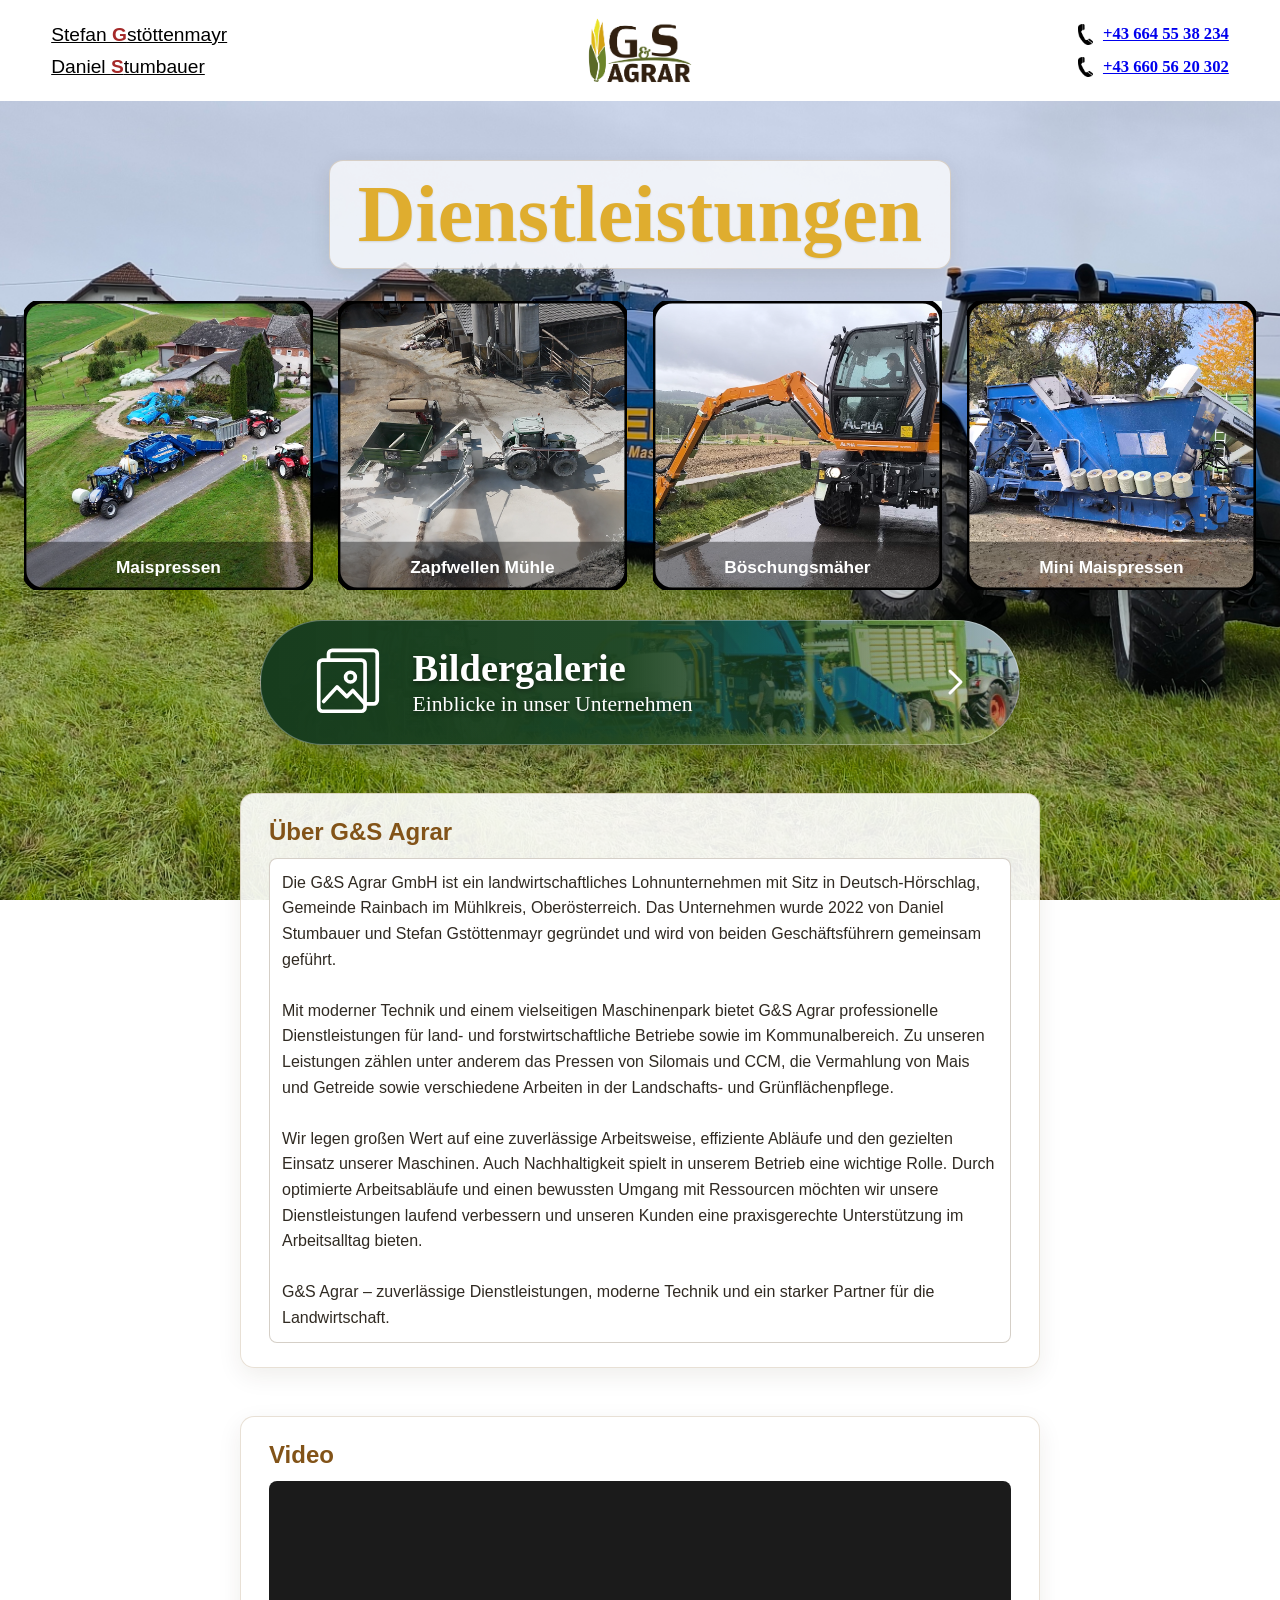
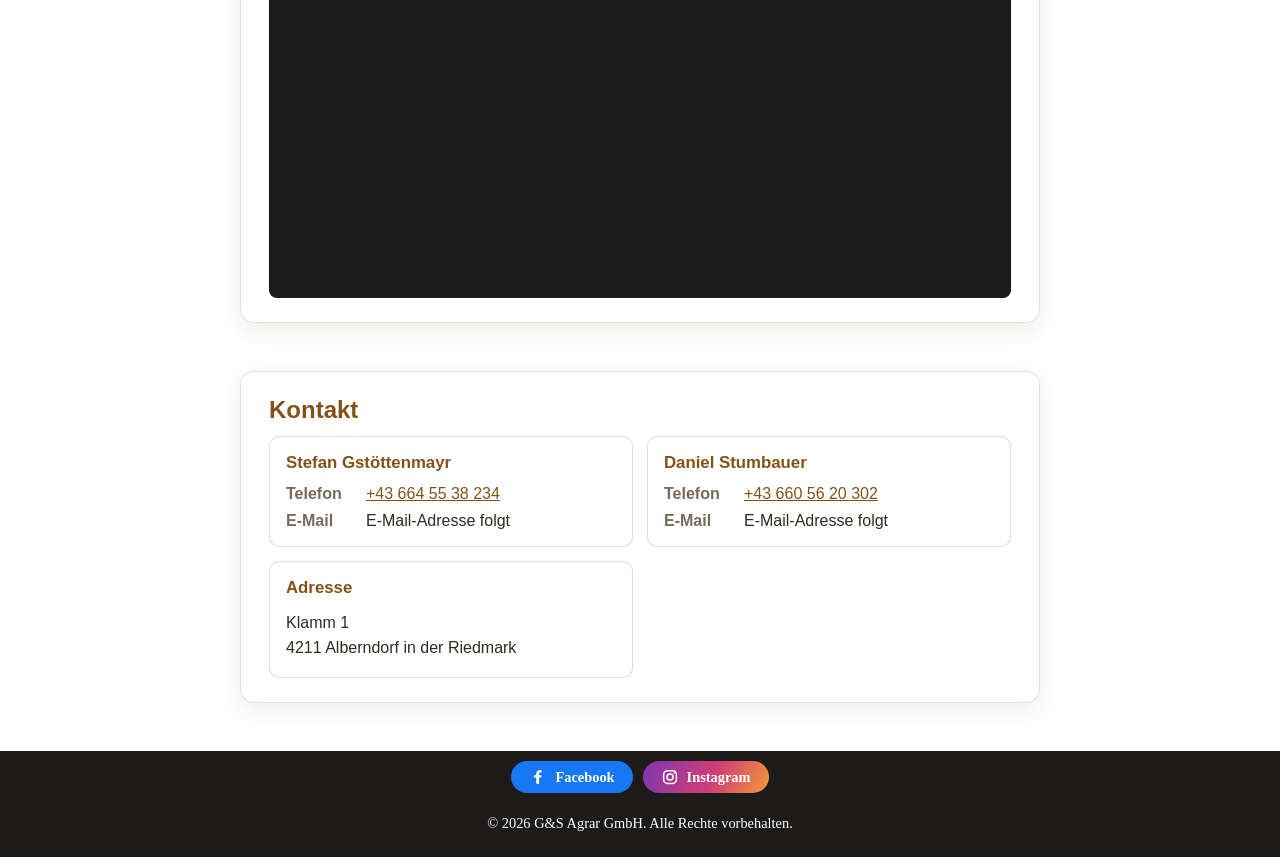
<file: index.html>
<!doctype html>
<html lang="de">
  <head>
    <meta charset="UTF-8" />
    <meta name="viewport" content="width=device-width, initial-scale=1.0" />
    <title>G&S Agrar</title>
    <link rel="stylesheet" href="stylesheet/style.css" />
  </head>
  <body>
    <header class="site-header">
      <div class="header-contacts">
        <span class="contact-name"
          >Stefan <span class="contact-initial">G</span>stöttenmayr</span
        >
        <span class="contact-name"
          >Daniel <span class="contact-initial">S</span>tumbauer</span
        >
      </div>
      <img src="img/IMG_4896 (1).JPG" alt="Logo" class="logo" />
      <div class="header-phones">
        <div class="phone-entry">
          <img
            src="img/openclipart-vectors-icon-157358_1920.png"
            alt=""
            class="phone-icon"
          />
          <a class="phone-number" href="tel:+43664553a234">+43 664 55 38 234</a>
        </div>
        <div class="phone-entry">
          <img
            src="img/openclipart-vectors-icon-157358_1920.png"
            alt=""
            class="phone-icon"
          />
          <a class="phone-number" href="tel:+436605620302">+43 660 56 20 302</a>
        </div>
      </div>
    </header>
    <h1 class="offers-heading">Dienstleistungen</h1>

    <section class="product-grid" aria-label="Unsere Dienstleistungen">
      <div class="product-visual product-visual--first">
        <a
          class="product-button"
          href="masipressen.html"
          aria-label="Maispressen ansehen"
        >
          <svg class="product-svg product-svg--other" viewBox="50 20 300 300">
            <defs>
              <clipPath id="bildForm-2">
                <rect x="50" y="20" width="300" height="300" rx="20" ry="20" />
              </clipPath>
            </defs>

            <image
              href="img/Screenshot 2026-09-12 125158.png"
              x="50"
              y="20"
              width="400"
              height="350"
              preserveAspectRatio="xMidYMid slice"
              class="product-image product-image--second"
            />

            <path
              d="M50 270 H350 V300 Q350 320 330 320 H70 Q50 320 50 300 Z"
              class="product-label-background"
            />
            <rect
              x="50"
              y="20"
              width="300"
              height="300"
              rx="20"
              ry="20"
              class="product-frame"
            />
            <text x="200" y="303" class="product-label">Maispressen</text>
          </svg>
        </a>
      </div>
      <div class="product-visual product-visual--second">
        <a
          class="product-button"
          href="zapfwellenmühle.html"
          aria-label="Zapfwellen Mühle ansehen"
        >
          <svg class="product-svg product-svg--first" viewBox="50 20 300 300">
            <defs>
              <clipPath id="bildForm-1">
                <rect x="50" y="20" width="300" height="300" rx="20" ry="20" />
              </clipPath>
            </defs>

            <image
              href="img/Screenshot%202026-09-12%20190402.png"
              x="50"
              y="20"
              width="400"
              height="300"
              preserveAspectRatio="xMidYMid slice"
              class="product-image product-image--first"
            />

            <path
              d="M50 270 H350 V300 Q350 320 330 320 H70 Q50 320 50 300 Z"
              class="product-label-background"
            />
            <rect
              x="50"
              y="20"
              width="300"
              height="300"
              rx="20"
              ry="20"
              class="product-frame"
            />
            <text x="200" y="303" class="product-label">Zapfwellen Mühle</text>
          </svg>
        </a>
      </div>
      <div class="product-visual product-visual--third">
        <a
          class="product-button"
          href="böschungsmäher.html"
          aria-label="Böschungsmäher ansehen"
        >
          <svg class="product-svg product-svg--other" viewBox="50 20 300 300">
            <defs>
              <clipPath id="bildForm-3">
                <rect x="50" y="20" width="400" height="300" rx="20" ry="20" />
              </clipPath>
            </defs>

            <image
              href="img/Screenshot 2026-09-12 195838.png"
              x="50"
              y="20"
              width="300"
              height="298"
              preserveAspectRatio="xMidYMid slice"
              class="product-image product-image--third"
            />

            <path
              d="M50 270 H350 V300 Q350 320 330 320 H70 Q50 320 50 300 Z"
              class="product-label-background"
            />
            <rect
              x="50"
              y="20"
              width="300"
              height="300"
              rx="20"
              ry="20"
              class="product-frame"
            />
            <text x="200" y="303" class="product-label">Böschungsmäher</text>
          </svg>
        </a>
      </div>
      <div class="product-visual product-visual--fourth">
        <a
          class="product-button"
          href="minimaispresse.html"
          aria-label="Mini Maispressen ansehen"
        >
          <svg class="product-svg product-svg--other" viewBox="50 20 300 300">
            <defs>
              <clipPath id="bildForm-4">
                <rect x="50" y="20" width="300" height="300" rx="20" ry="20" />
              </clipPath>
            </defs>

            <image
              href="img/Screenshot 2025-10-31 162219.png"
              x="50"
              y="20"
              width="298"
              height="298"
              preserveAspectRatio="xMidYMid slice"
              class="product-image product-image--fourth"
            />

            <path
              d="M50 270 H350 V300 Q350 320 330 320 H70 Q50 320 50 300 Z"
              class="product-label-background"
            />
            <rect
              x="50"
              y="20"
              width="300"
              height="300"
              rx="20"
              ry="20"
              class="product-frame"
            />
            <text x="200" y="303" class="product-label">Mini Maispressen</text>
          </svg>
        </a>
      </div>
    </section>
    <p class="library-link">
      <a class="library-cta" href="library.html">
        <svg class="library-cta__icon" viewBox="0 0 64 64" aria-hidden="true">
          <rect x="8" y="14" width="38" height="42" rx="3" />
          <path d="M16 14V9a3 3 0 0 1 3-3h34a3 3 0 0 1 3 3v38a3 3 0 0 1-3 3h-7" />
          <circle cx="34" cy="28" r="4" />
          <path d="m12 48 11-12 8 8 5-5 10 11" />
        </svg>
        <span class="library-cta__text">
          <strong>Bildergalerie</strong>
          <span>Einblicke in unser Unternehmen</span>
        </span>
        <svg class="library-cta__arrow" viewBox="0 0 32 32" aria-hidden="true">
          <path d="m11 5 11 11-11 11" />
        </svg>
      </a>
    </p>
    <section class="about-company" aria-labelledby="about-company-title">
      <h2 id="about-company-title">Über G&S Agrar</h2>
      <p class="about-company__text">
        Die G&S Agrar GmbH ist ein landwirtschaftliches Lohnunternehmen mit Sitz
        in Deutsch-Hörschlag, Gemeinde Rainbach im Mühlkreis, Oberösterreich.
        Das Unternehmen wurde 2022 von Daniel Stumbauer und Stefan Gstöttenmayr
        gegründet und wird von beiden Geschäftsführern gemeinsam geführt. <br />
        <br />
        Mit moderner Technik und einem vielseitigen Maschinenpark bietet G&S
        Agrar professionelle Dienstleistungen für land- und forstwirtschaftliche
        Betriebe sowie im Kommunalbereich. Zu unseren Leistungen zählen unter
        anderem das Pressen von Silomais und CCM, die Vermahlung von Mais und
        Getreide sowie verschiedene Arbeiten in der Landschafts- und
        Grünflächenpflege. <br />
        <br />
        Wir legen großen Wert auf eine zuverlässige Arbeitsweise, effiziente
        Abläufe und den gezielten Einsatz unserer Maschinen. Auch Nachhaltigkeit
        spielt in unserem Betrieb eine wichtige Rolle. Durch optimierte
        Arbeitsabläufe und einen bewussten Umgang mit Ressourcen möchten wir
        unsere Dienstleistungen laufend verbessern und unseren Kunden eine
        praxisgerechte Unterstützung im Arbeitsalltag bieten. <br />
        <br />
        G&S Agrar – zuverlässige Dienstleistungen, moderne Technik und ein
        starker Partner für die Landwirtschaft.
      </p>
    </section>
    <section class="video-section" aria-labelledby="video-section-title">
      <h2 id="video-section-title">Video</h2>
      <div class="video-section__embed">
        <iframe
          src="https://www.youtube-nocookie.com/embed/HBNAA3SHYgQ"
          title="YouTube-Video von G&S Agrar"
          loading="lazy"
          allow="accelerometer; autoplay; clipboard-write; encrypted-media; gyroscope; picture-in-picture; web-share"
          referrerpolicy="strict-origin-when-cross-origin"
          allowfullscreen
        ></iframe>
      </div>
    </section>
    <section class="contact-company" aria-labelledby="contact-company-title">
      <h2 id="contact-company-title">Kontakt</h2>
      <div class="contact-company__grid">
        <article class="contact-card">
          <h3>Stefan Gstöttenmayr</h3>
          <p>
            <span>Telefon</span>
            <a href="tel:+436645538234">+43 664 55 38 234</a>
          </p>
          <p><span>E-Mail</span><span>E-Mail-Adresse folgt</span></p>
        </article>
        <article class="contact-card">
          <h3>Daniel Stumbauer</h3>
          <p>
            <span>Telefon</span>
            <a href="tel:+436605620302">+43 660 56 20 302</a>
          </p>
          <p><span>E-Mail</span><span>E-Mail-Adresse folgt</span></p>
        </article>
        <article class="contact-card contact-card--address">
          <h3>Adresse</h3>
          <address>Klamm 1<br />4211 Alberndorf in der Riedmark</address>
        </article>
      </div>
    </section>

    <footer class="site-footer">
      <nav class="site-nav" aria-label="Social Media">
        <a
          class="site-nav__link site-nav__link--facebook"
          href="https://www.facebook.com/profile.php?id=100057643321398"
          target="_blank"
          rel="noopener noreferrer"
          aria-label="G&S Agrar auf Facebook öffnen"
        >
          <svg class="site-nav__icon" viewBox="0 0 24 24" aria-hidden="true">
            <path
              d="M13.5 21v-8.2h2.8l.4-3.2h-3.2V7.5c0-.9.3-1.6 1.6-1.6h1.7V3.1c-.3 0-1.4-.1-2.7-.1-2.7 0-4.5 1.6-4.5 4.7v1.9h-3v3.2h3V21h3.9Z"
              fill="currentColor"
            />
          </svg>
          <span>Facebook</span>
        </a>
        <a
          class="site-nav__link site-nav__link--instagram"
          href="https://www.instagram.com/gunds.agrargmbh/"
          target="_blank"
          rel="noopener noreferrer"
          aria-label="G&S Agrar auf Instagram öffnen"
        >
          <svg class="site-nav__icon" viewBox="0 0 24 24" aria-hidden="true">
            <rect
              x="3.5"
              y="3.5"
              width="17"
              height="17"
              rx="5"
              fill="none"
              stroke="currentColor"
              stroke-width="2"
            />
            <circle
              cx="12"
              cy="12"
              r="4"
              fill="none"
              stroke="currentColor"
              stroke-width="2"
            />
            <circle cx="17.7" cy="6.6" r="1.1" fill="currentColor" />
          </svg>
          <span>Instagram</span>
        </a>
      </nav>
      <p class="footer-text">
        &copy; <span id="current-year"></span> G&S Agrar GmbH. Alle Rechte vorbehalten.
      </p>
    </footer>
    <script src="scripts/year.js"></script>
  </body>
</html>
</file>
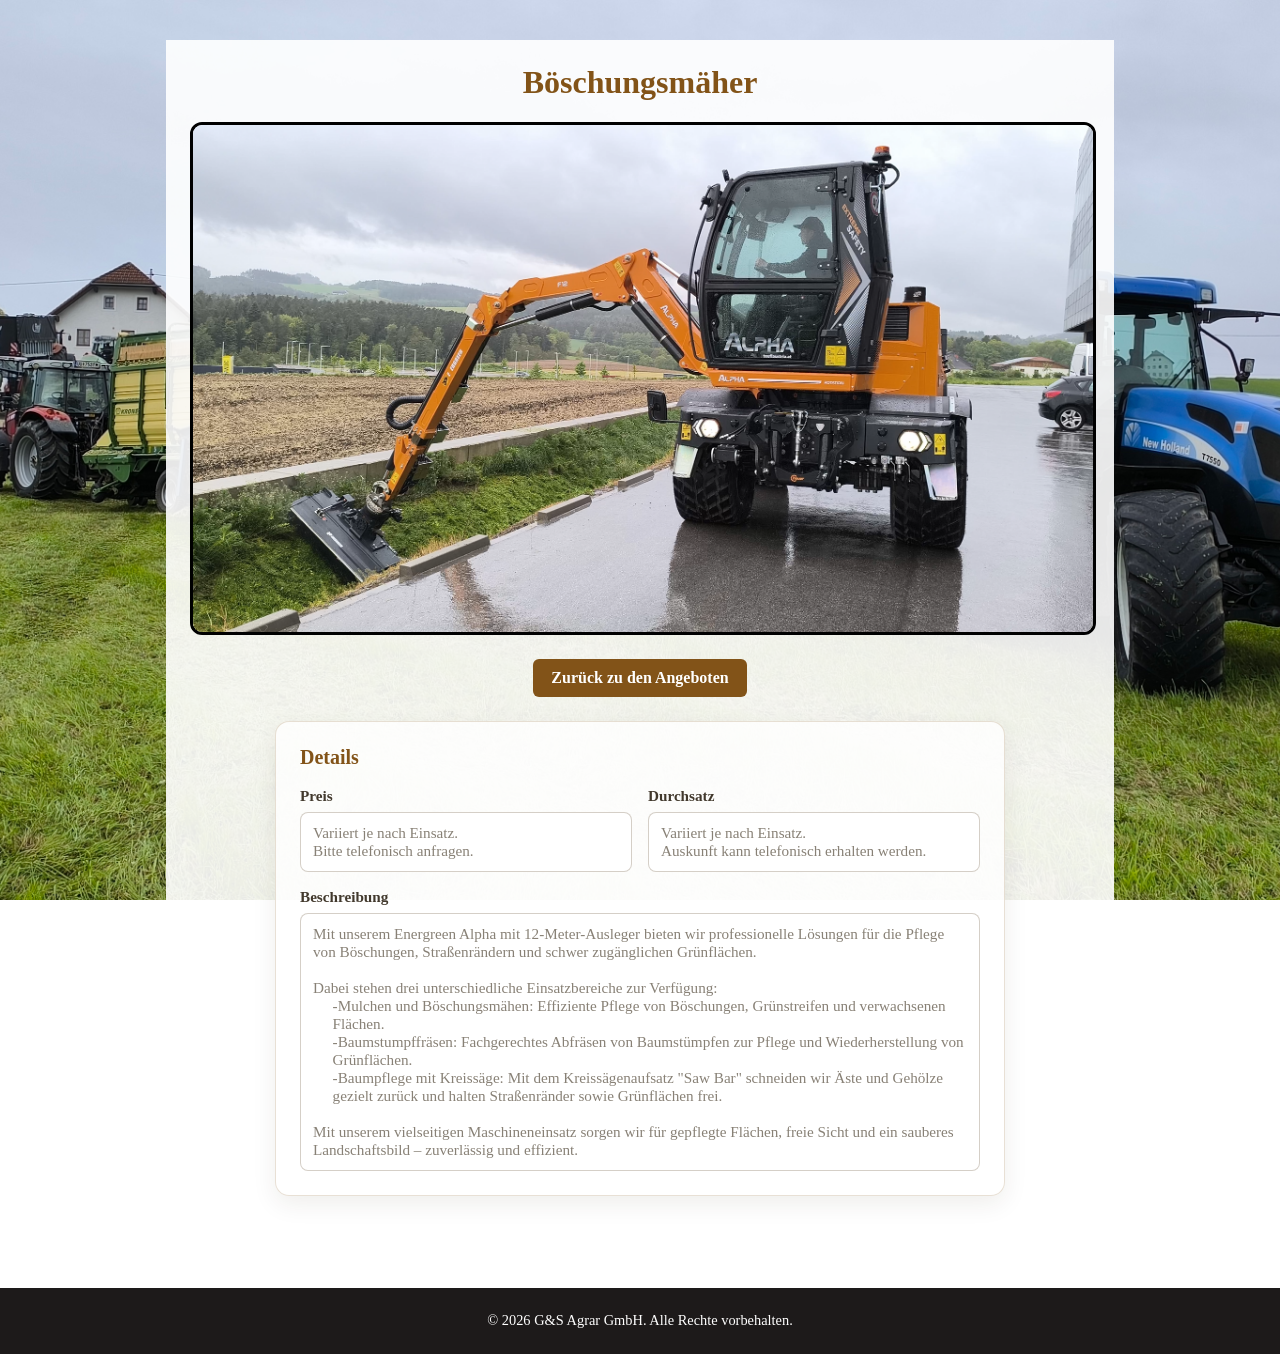
<file: böschungsmäher.html>
<!doctype html>
<html lang="de">
  <head>
    <meta charset="UTF-8" />
    <meta name="viewport" content="width=device-width, initial-scale=1.0" />
    <title>Böschungsmäher | G&amp;S Agrar</title>
    <link rel="stylesheet" href="stylesheet/style.css" />
  </head>
  <body>
    <main class="product-detail">
      <h1 class="product-detail__title">Böschungsmäher</h1>
      <img
        class="product-detail__image"
        src="img/Screenshot 2026-09-12 195838.png"
        alt="Böschungsmäher"
      />
      <a class="back-link" href="index.html">Zurück zu den Angeboten</a>
      <section
        class="product-detail__info"
        aria-labelledby="product-info-title"
      >
        <h2 class="product-detail__info-title" id="product-info-title">
          Details
        </h2>
        <div class="product-detail__fields">
          <div class="product-detail__field">
            <span>Preis</span>
            <div class="product-detail__value">
              Variiert je nach Einsatz. <br />
              Bitte telefonisch anfragen.
            </div>
          </div>
          <div class="product-detail__field">
            <span>Durchsatz</span>
            <div class="product-detail__value">
              Variiert je nach Einsatz. <br />Auskunft kann telefonisch erhalten
              werden.
            </div>
          </div>
          <div class="product-detail__field product-detail__field--description">
            <span>Beschreibung</span>
            <div
              class="product-detail__value product-detail__value--description"
            >
              Mit unserem Energreen Alpha mit 12-Meter-Ausleger bieten wir
              professionelle Lösungen für die Pflege von Böschungen,
              Straßenrändern und schwer zugänglichen Grünflächen. <br />
              <br />
              Dabei stehen drei unterschiedliche Einsatzbereiche zur Verfügung:
              <br />
              <div class="aufzählung">
                -Mulchen und Böschungsmähen: Effiziente Pflege von Böschungen,
                Grünstreifen und verwachsenen Flächen.
              </div>
              <div class="aufzählung">
                -Baumstumpffräsen: Fachgerechtes Abfräsen von Baumstümpfen zur
                Pflege und Wiederherstellung von Grünflächen.
              </div>
              <div class="aufzählung">
                -Baumpflege mit Kreissäge: Mit dem Kreissägenaufsatz "Saw Bar"
                schneiden wir Äste und Gehölze gezielt zurück und halten
                Straßenränder sowie Grünflächen frei.
              </div>
              <br />
              Mit unserem vielseitigen Maschineneinsatz sorgen wir für gepflegte
              Flächen, freie Sicht und ein sauberes Landschaftsbild –
              zuverlässig und effizient.
            </div>
          </div>
        </div>
      </section>
    </main>
    <footer class="site-footer">
      <p class="footer-text">
        &copy; 2026 G&S Agrar GmbH. Alle Rechte vorbehalten.
      </p>
  </body>
</html>
</file>
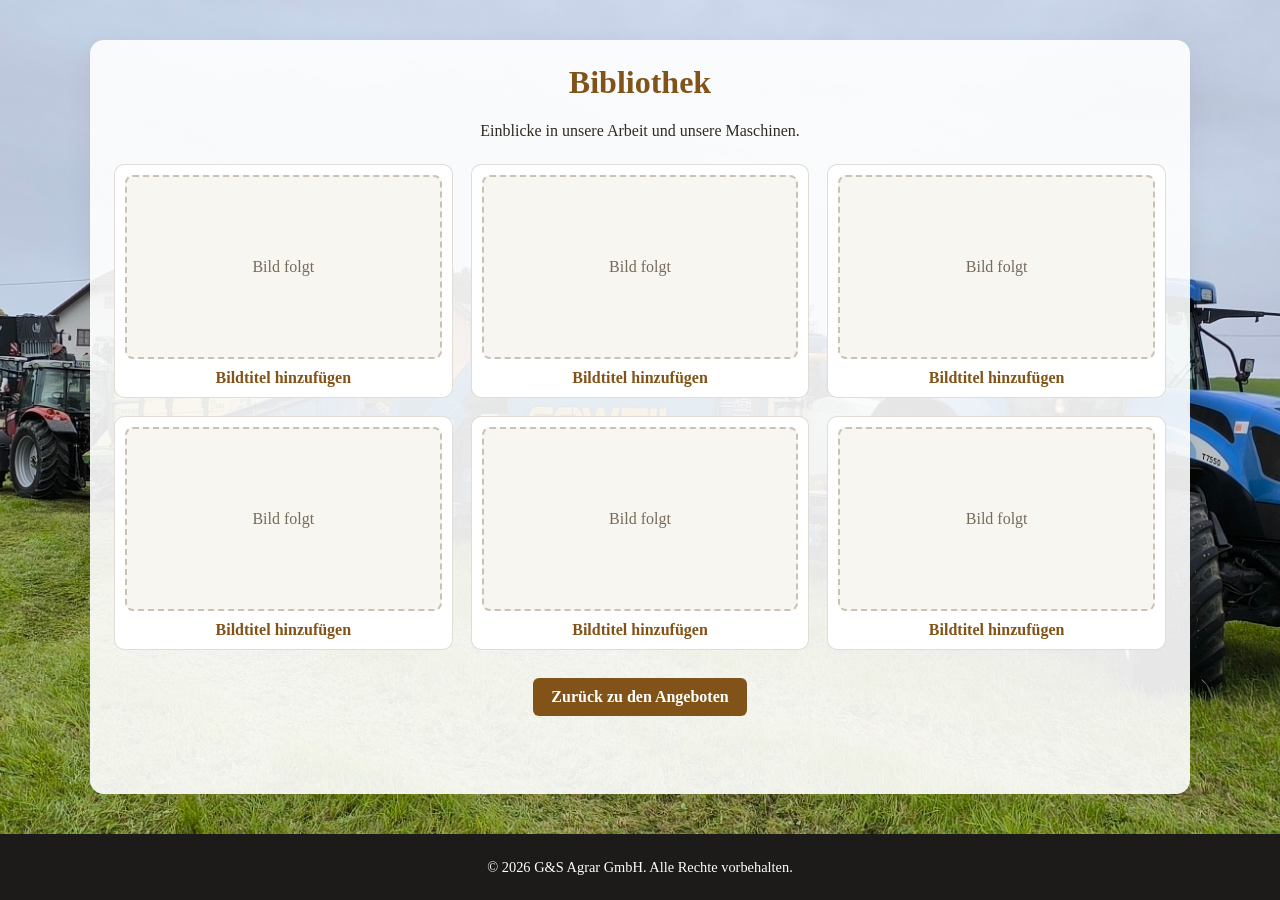
<file: library.html>
<!doctype html>
<html lang="de">
  <head>
    <meta charset="UTF-8" />
    <meta name="viewport" content="width=device-width, initial-scale=1.0" />
    <title>Bibliothek | G&amp;S Agrar</title>
    <link rel="stylesheet" href="stylesheet/style.css" />
  </head>
  <body class="library-body">
    <main class="library-page">
      <h1 class="product-detail__title">Bibliothek</h1>
      <p class="library-intro">
        Einblicke in unsere Arbeit und unsere Maschinen.
      </p>
      <section class="library-gallery" aria-label="Bildergalerie">
        <figure class="library-card">
          <div class="library-image-placeholder" role="img" aria-label="Bildplatzhalter 1">
            Bild folgt
          </div>
          <figcaption>Bildtitel hinzufügen</figcaption>
        </figure>
        <figure class="library-card">
          <div class="library-image-placeholder" role="img" aria-label="Bildplatzhalter 2">
            Bild folgt
          </div>
          <figcaption>Bildtitel hinzufügen</figcaption>
        </figure>
        <figure class="library-card">
          <div class="library-image-placeholder" role="img" aria-label="Bildplatzhalter 3">
            Bild folgt
          </div>
          <figcaption>Bildtitel hinzufügen</figcaption>
        </figure>
        <figure class="library-card">
          <div class="library-image-placeholder" role="img" aria-label="Bildplatzhalter 4">
            Bild folgt
          </div>
          <figcaption>Bildtitel hinzufügen</figcaption>
        </figure>
        <figure class="library-card">
          <div class="library-image-placeholder" role="img" aria-label="Bildplatzhalter 5">
            Bild folgt
          </div>
          <figcaption>Bildtitel hinzufügen</figcaption>
        </figure>
        <figure class="library-card">
          <div class="library-image-placeholder" role="img" aria-label="Bildplatzhalter 6">
            Bild folgt
          </div>
          <figcaption>Bildtitel hinzufügen</figcaption>
        </figure>
      </section>
      <a class="back-link" href="index.html">Zurück zu den Angeboten</a>
    </main>
    <footer class="site-footer">
      <p class="footer-text">
        &copy; 2026 G&amp;S Agrar GmbH. Alle Rechte vorbehalten.
      </p>
    </footer>
  </body>
</html>
</file>
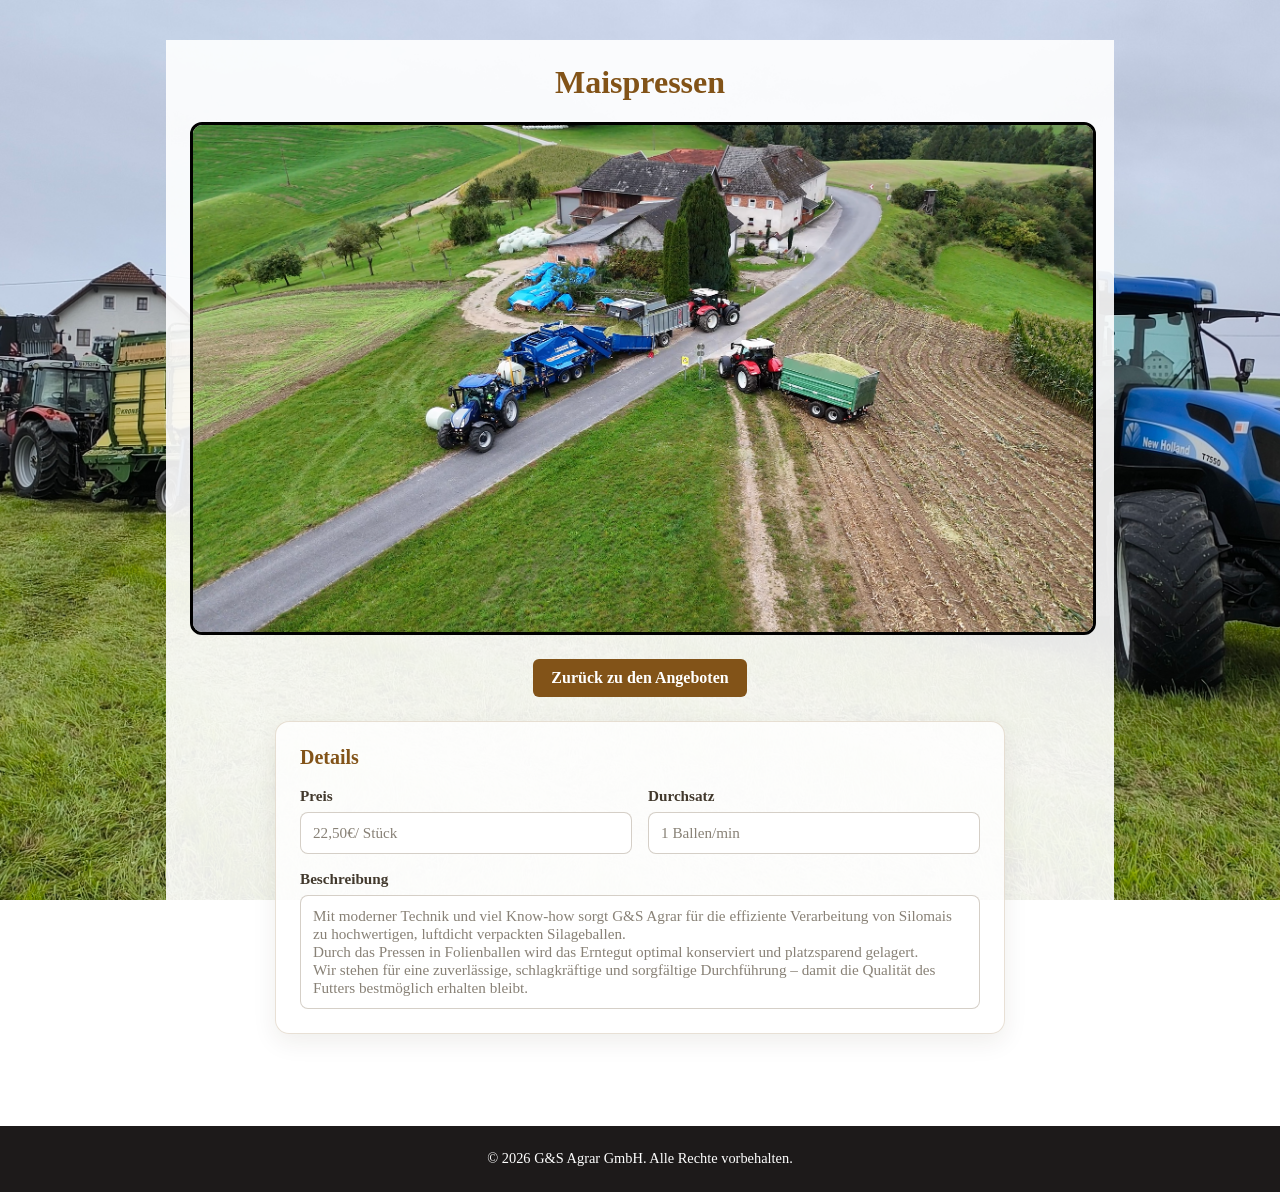
<file: masipressen.html>
<!doctype html>
<html lang="de">
  <head>
    <meta charset="UTF-8" />
    <meta name="viewport" content="width=device-width, initial-scale=1.0" />
    <title>Maispressen | G&amp;S Agrar</title>
    <link rel="stylesheet" href="stylesheet/style.css" />
  </head>
  <body>
    <main class="product-detail">
      <h1 class="product-detail__title">Maispressen</h1>
      <img
        class="product-detail__image"
        src="img/Screenshot 2026-09-12 125158.png"
        alt="Maispressen"
      />
      <a class="back-link" href="index.html">Zurück zu den Angeboten</a>
      <section
        class="product-detail__info"
        aria-labelledby="product-info-title"
      >
        <h2 class="product-detail__info-title" id="product-info-title">
          Details
        </h2>
        <div class="product-detail__fields">
          <div class="product-detail__field">
            <span>Preis</span>
            <div class="product-detail__value">22,50€/ Stück</div>
          </div>
          <div class="product-detail__field">
            <span>Durchsatz</span>
            <div class="product-detail__value">1 Ballen/min</div>
          </div>
          <div class="product-detail__field product-detail__field--description">
            <span>Beschreibung</span>
            <div
              class="product-detail__value product-detail__value--description"
            >
              Mit moderner Technik und viel Know-how sorgt G&S Agrar für die
              effiziente Verarbeitung von Silomais zu hochwertigen, luftdicht
              verpackten Silageballen. <br />
              Durch das Pressen in Folienballen wird das Erntegut optimal
              konserviert und platzsparend gelagert. <br />
              Wir stehen für eine zuverlässige, schlagkräftige und sorgfältige
              Durchführung – damit die Qualität des Futters bestmöglich erhalten
              bleibt.
            </div>
          </div>
        </div>
      </section>
    </main>
    <footer class="site-footer">
      <p class="footer-text">
        &copy; 2026 G&S Agrar GmbH. Alle Rechte vorbehalten.
      </p>
  </body>
</html>
</file>
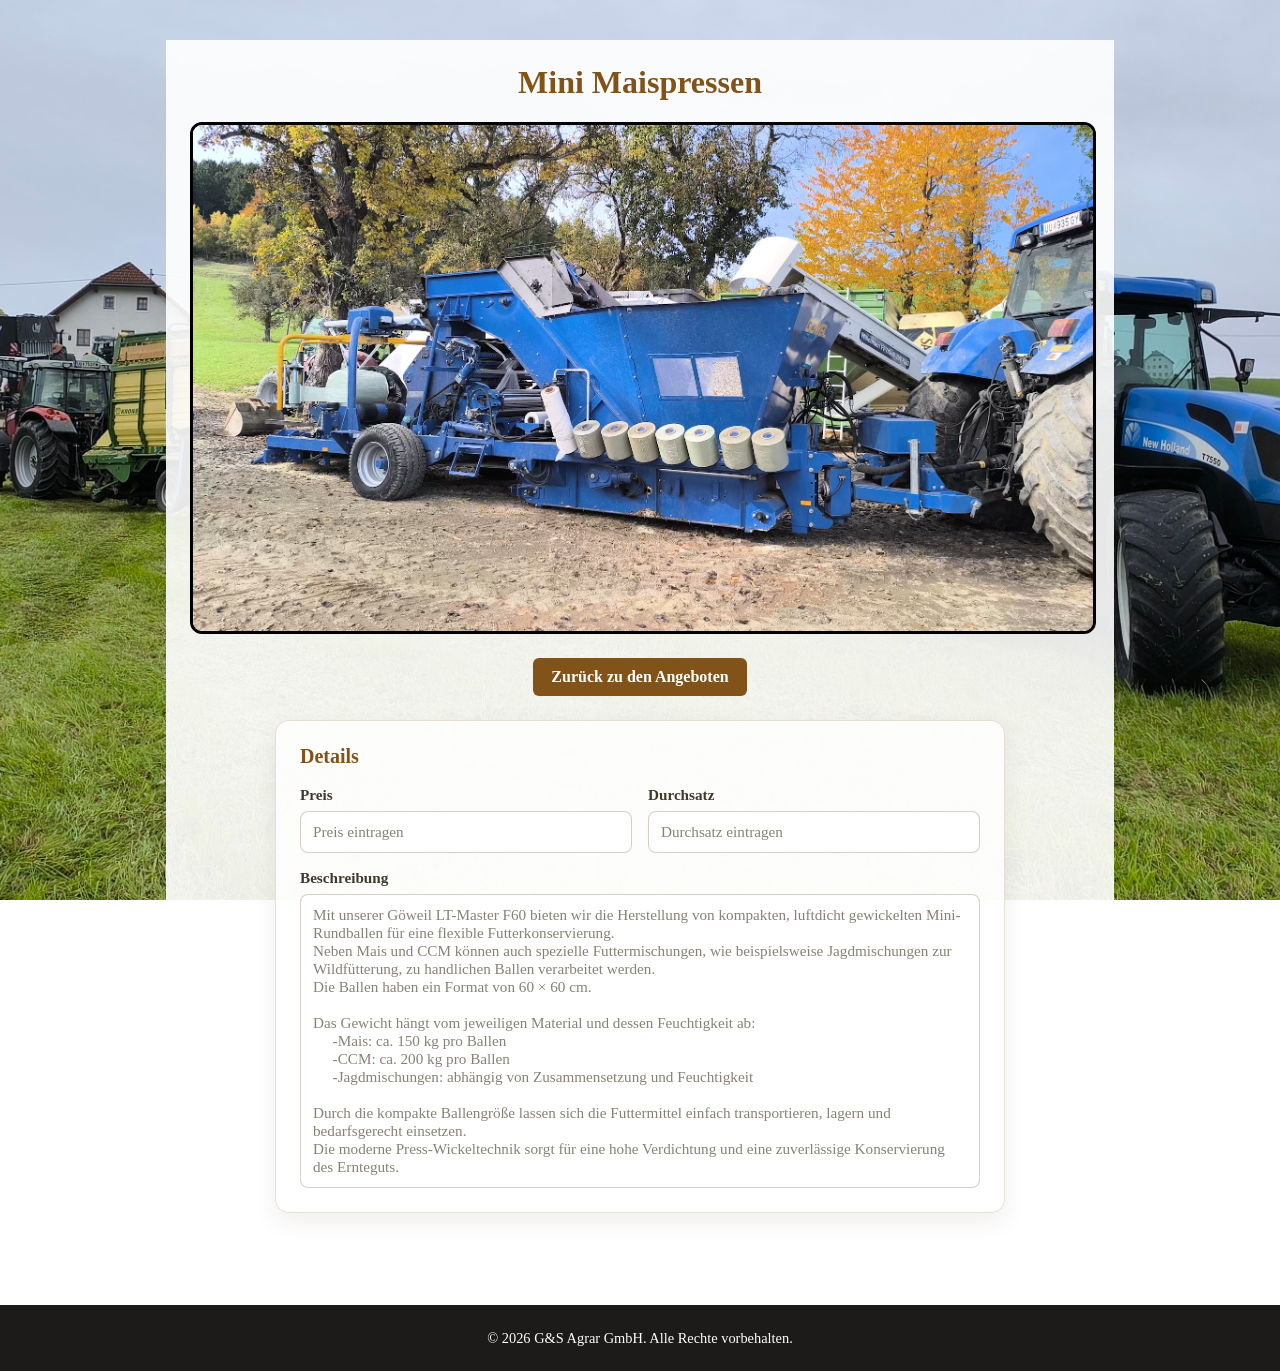
<file: minimaispresse.html>
<!doctype html>
<html lang="de">
  <head>
    <meta charset="UTF-8" />
    <meta name="viewport" content="width=device-width, initial-scale=1.0" />
    <title>Mini Maispressen | G&amp;S Agrar</title>
    <link rel="stylesheet" href="stylesheet/style.css" />
  </head>
  <body>
    <main class="product-detail">
      <h1 class="product-detail__title">Mini Maispressen</h1>
      <img
        class="product-detail__image"
        src="img/Screenshot 2025-10-31 162219.png"
        alt="Mini Maispressen"
      />
      <a class="back-link" href="index.html">Zurück zu den Angeboten</a>
      <section
        class="product-detail__info"
        aria-labelledby="product-info-title"
      >
        <h2 class="product-detail__info-title" id="product-info-title">
          Details
        </h2>
        <div class="product-detail__fields">
          <div class="product-detail__field">
            <span>Preis</span>
            <div class="product-detail__value">Preis eintragen</div>
          </div>
          <div class="product-detail__field">
            <span>Durchsatz</span>
            <div class="product-detail__value">Durchsatz eintragen</div>
          </div>
          <div class="product-detail__field product-detail__field--description">
            <span>Beschreibung</span>
            <div
              class="product-detail__value product-detail__value--description"
            >
              Mit unserer Göweil LT-Master F60 bieten wir die Herstellung von
              kompakten, luftdicht gewickelten Mini-Rundballen für eine flexible
              Futterkonservierung. <br />
              Neben Mais und CCM können auch spezielle Futtermischungen, wie
              beispielsweise Jagdmischungen zur Wildfütterung, zu handlichen
              Ballen verarbeitet werden. <br />
              Die Ballen haben ein Format von 60 × 60 cm.<br />
              <br />
              Das Gewicht hängt vom jeweiligen Material und dessen Feuchtigkeit
              ab:

              <div class="aufzählung">-Mais: ca. 150 kg pro Ballen</div>
              <div class="aufzählung">-CCM: ca. 200 kg pro Ballen</div>
              <div class="aufzählung">
                -Jagdmischungen: abhängig von Zusammensetzung und Feuchtigkeit
              </div>
              <br />

              Durch die kompakte Ballengröße lassen sich die Futtermittel
              einfach transportieren, lagern und bedarfsgerecht einsetzen.
              <br />
              Die moderne Press-Wickeltechnik sorgt für eine hohe Verdichtung
              und eine zuverlässige Konservierung des Ernteguts.
            </div>
          </div>
        </div>
      </section>
    </main>
    <footer class="site-footer">
      <p class="footer-text">
        &copy; 2026 G&S Agrar GmbH. Alle Rechte vorbehalten.
      </p>
  </body>
</html>
</file>
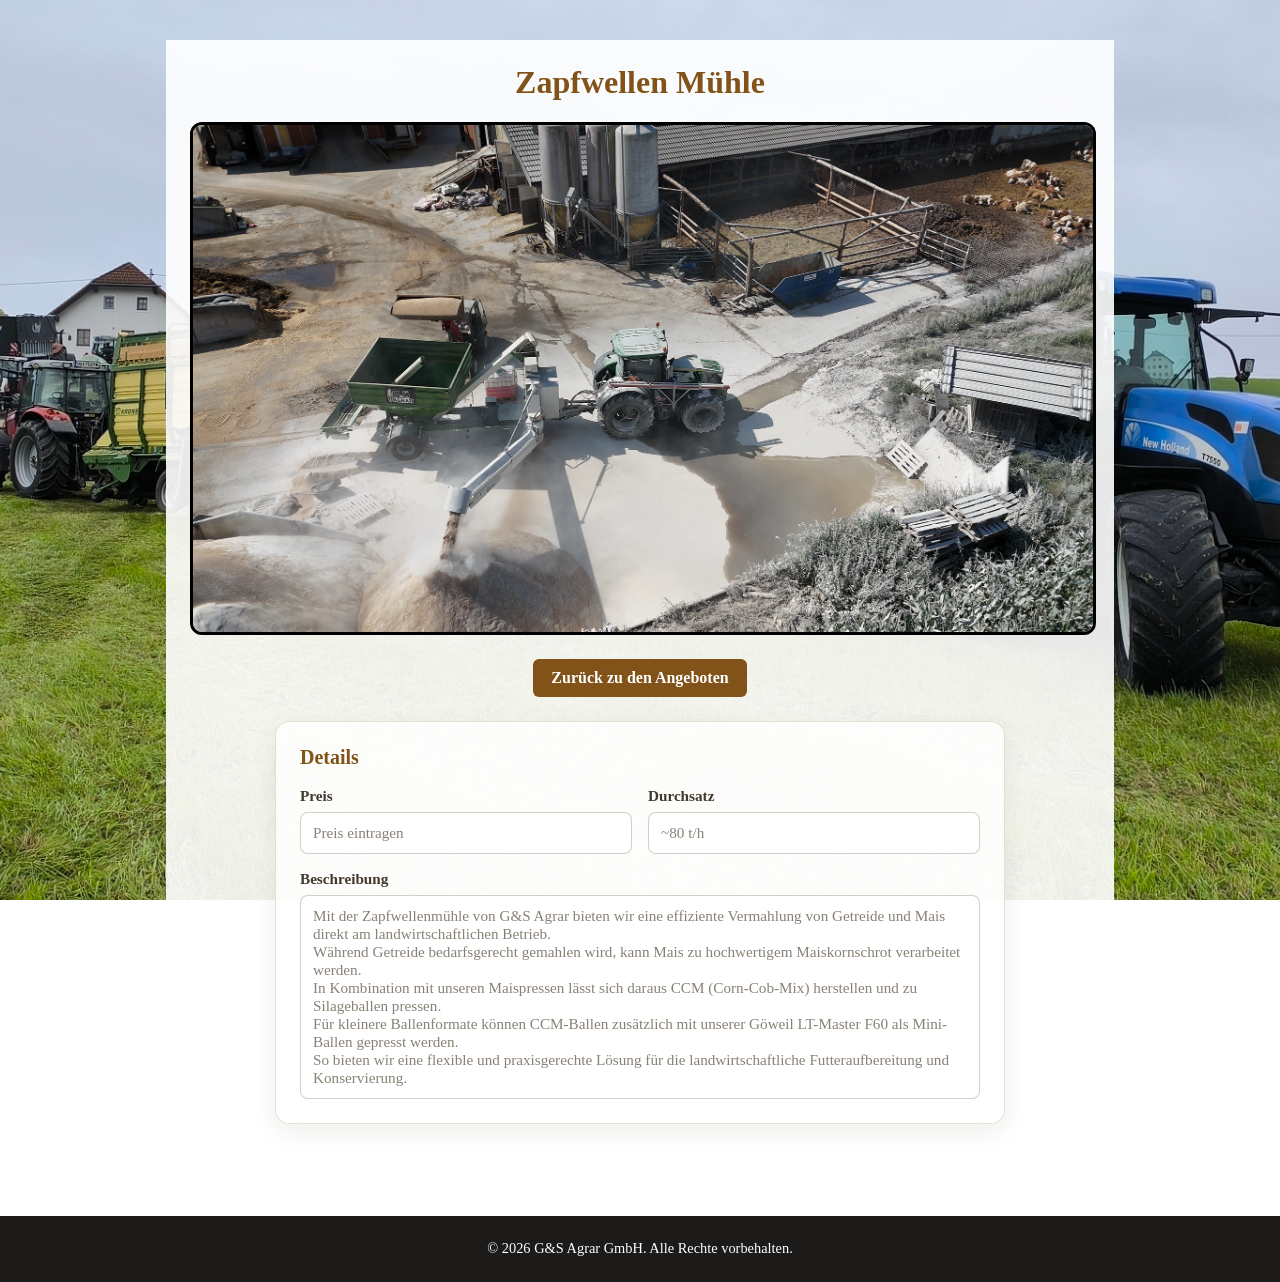
<file: zapfwellenmühle.html>
<!DOCTYPE html>
<html lang="de">
<head>
    <meta charset="UTF-8">
    <meta name="viewport" content="width=device-width, initial-scale=1.0">
    <title>Zapfwellen Mühle | G&amp;S Agrar</title>
    <link rel="stylesheet" href="stylesheet/style.css">
</head>
<body>
    <main class="product-detail">
        <h1 class="product-detail__title">Zapfwellen Mühle</h1>
        <img class="product-detail__image" src="img/Screenshot%202026-09-12%20190402.png" alt="Zapfwellen Mühle">
        <a class="back-link" href="index.html">Zurück zu den Angeboten</a>
        <section class="product-detail__info" aria-labelledby="product-info-title">
            <h2 class="product-detail__info-title" id="product-info-title">Details</h2>
            <div class="product-detail__fields">
                <div class="product-detail__field">
                    <span>Preis</span>
                    <div class="product-detail__value">Preis eintragen</div>
                </div>
                <div class="product-detail__field">
                    <span>Durchsatz</span>
                    <div class="product-detail__value">~80 t/h</div>
                </div>
                <div class="product-detail__field product-detail__field--description">
                    <span>Beschreibung</span>
                    <div class="product-detail__value product-detail__value--description">Mit der Zapfwellenmühle von G&S Agrar bieten wir eine effiziente Vermahlung von Getreide und Mais direkt am landwirtschaftlichen Betrieb. <br> Während Getreide bedarfsgerecht gemahlen wird, kann Mais zu hochwertigem Maiskornschrot verarbeitet werden. <br> In Kombination mit unseren Maispressen lässt sich daraus CCM (Corn-Cob-Mix) herstellen und zu Silageballen pressen. <br> Für kleinere Ballenformate können CCM-Ballen zusätzlich mit unserer Göweil LT-Master F60 als Mini-Ballen gepresst werden. <br> So bieten wir eine flexible und praxisgerechte Lösung für die landwirtschaftliche Futteraufbereitung und Konservierung.</div>
                </div>
            </div>
        </section>
    </main>
    <footer class="site-footer">
        <p class="footer-text">&copy; 2026 G&S Agrar GmbH. Alle Rechte vorbehalten.</p>
</body>
</html>
</file>
<file: stylesheet/style.css>
body {
    margin: 0;
    min-height: 900px;
    background-image: url("../img/1789210841059.jpg");
    background-size: cover;
    background-position: center;
    background-attachment: fixed;
}

.site-header {
    position: fixed;
    top: 0;
    left: 0;
    width: 100%;
    min-height: 100px;
    box-sizing: border-box;
    display: grid;
    grid-template-columns: minmax(0, 1fr) auto minmax(0, 1fr);
    align-items: center;
    gap: 8px 24px;
    padding: 8px clamp(20px, 4vw, 56px);
    background: white;
    z-index: 10;
}

.header-contacts {
    display: grid;
    gap: 10px;
    justify-self: start;
}

.logo {
    display: block;
    grid-column: 2;
    grid-row: 1;
    width: clamp(120px, 15vw, 200px);
    max-height: 85px;
    object-fit: contain;
}

.header-phones {
    display: grid;
    gap: 12px;
    justify-self: end;
}

.phone-entry {
    display: flex;
    align-items: center;
    gap: 10px;
}

.phone-number {
    margin: 0;
    font-weight: bold;
    font-size: clamp(0.9rem, 1.3vw, 1.2rem);
    white-space: nowrap;
}

.phone-icon {
    flex: 0 0 auto;
    width: 15px;
}

.site-nav {
    display: flex;
    flex-wrap: wrap;
    justify-content: center;
    gap: 10px;
    margin: 0 auto 8px;
}

.site-nav__link {
    display: inline-flex;
    align-items: center;
    gap: 8px;
    padding: 7px 18px;
    border-radius: 999px;
    color: white;
    font-weight: 600;
    text-decoration: none;
    transition: filter 180ms ease, transform 180ms ease;
}

.site-nav__link--facebook {
    background: #1877f2;
}

.site-nav__link--instagram {
    background: linear-gradient(115deg, #7d36b1, #d13d76 55%, #f09a38);
}

.site-nav__icon {
    display: block;
    width: 18px;
    height: 18px;
}

.site-nav__link:hover {
    transform: translateY(-1px);
    filter: brightness(0.9);
}

.site-nav__link:focus-visible {
    outline: 3px solid rgb(223, 173, 47);
    outline-offset: 3px;
}

.contact-name {
    font-size: clamp(0.95rem, 1.5vw, 1.4rem);
    font-family: "Gill Sans", "Gill Sans MT", Calibri, "Trebuchet MS", sans-serif;
    text-decoration: underline;
}

.contact-initial {
    color: brown;
    font-weight: bold;
}

.offers-heading {
    width: fit-content;
    max-width: calc(100% - 32px);
    box-sizing: border-box;
    margin: 160px auto 32px;
    padding: 8px 28px;
    border: 1px solid rgb(130 83 24 / 22%);
    border-radius: 14px;
    color: rgb(223, 173, 47);
    font-size: clamp(2rem, 7vw, 5rem);
    text-align: center;
    text-shadow: 0 1px 2px rgb(0 0 0 / 12%);
    background: rgb(255 255 255 / 72%);
    box-shadow: 0 6px 20px rgb(48 35 18 / 10%);
}

@media (max-width: 700px) {
    .site-header {
        min-height: 0;
        grid-template-columns: minmax(0, 1fr) auto;
        grid-template-areas:
            "logo phones"
            "contacts contacts"
            "nav nav";
        gap: 8px 12px;
        padding: 6px 14px;
    }

    .logo {
        grid-area: logo;
        width: clamp(76px, 20vw, 120px);
        max-height: 46px;
        justify-self: start;
    }

    .header-phones {
        grid-area: phones;
        gap: 4px;
    }

    .phone-entry {
        gap: 6px;
    }

    .phone-number {
        font-size: clamp(0.7rem, 2.5vw, 0.95rem);
    }

    .phone-icon {
        width: 12px;
    }

    .header-contacts {
        grid-area: contacts;
        display: flex;
        flex-wrap: wrap;
        justify-content: center;
        gap: 4px 18px;
    }

    .contact-name {
        font-size: clamp(0.8rem, 3vw, 1rem);
    }

    .offers-heading {
        margin-top: 195px;
    }
}

.product-grid {
    display: grid;
    grid-template-columns: repeat(4, minmax(0, 1fr));
    gap: clamp(12px, 2vw, 28px);
    width: min(1400px, calc(100% - 48px));
    margin: 0 auto;
    align-items: start;
}

.product-visual {
    min-width: 0;
}

.product-button {
    display: block;
    position: relative;
    cursor: pointer;
    z-index: 1;
    transition: transform 180ms ease;
}

.product-button:hover {
    z-index: 2;
    transform: scale(1.05);
}

.product-button:focus-visible {
    outline: 3px solid brown;
    outline-offset: 5px;
}

.product-svg--first {
    display: block;
    width: 100%;
    height: auto;
}

.product-svg--other {
    display: block;
    width: 100%;
    height: auto;
}

@media (max-width: 900px) {
    .product-grid {
        grid-template-columns: repeat(2, minmax(0, 1fr));
    }
}

@media (max-width: 540px) {
    .product-grid {
        grid-template-columns: minmax(0, 1fr);
        width: min(400px, calc(100% - 32px));
    }
}

.product-image--first {
    clip-path: url("#bildForm-1");
}

.product-image--second {
    clip-path: url("#bildForm-2");
}

.product-image--third {
    clip-path: url("#bildForm-3");
}

.product-image--fourth {
    clip-path: url("#bildForm-4");
}

.product-frame {
    fill: none;
    stroke: black;
    stroke-width: 5px;
}

.product-label-background {
    fill: black;
    opacity: 0.4;
}

.product-label {
    fill: white;
    font-family: "Gill Sans", "Gill Sans MT", Calibri, "Trebuchet MS", sans-serif;
    font-size: 18px;
    font-weight: 600;
    text-anchor: middle;
}

.about-company,
.video-section,
.contact-company {
    position: relative;
    box-sizing: border-box;
    width: min(800px, calc(100% - 48px));
    margin: 48px auto;
    padding: 24px 28px;
    border: 1px solid rgb(130 83 24 / 18%);
    border-radius: 14px;
    background: rgb(255 255 255 / 90%);
    box-shadow: 0 8px 24px rgb(48 35 18 / 8%);
    color: #302a22;
    font-family: "Gill Sans", "Gill Sans MT", Calibri, "Trebuchet MS", sans-serif;
}

.video-section,
.contact-company {
    margin: 0 auto 48px;
}

.about-company h2,
.video-section h2,
.contact-company h2 {
    margin: 0 0 12px;
    color: rgb(130, 83, 24);
}

.about-company p {
    margin: 0;
    line-height: 1.6;
}

.about-company__text {
    padding: 11px 12px;
    border: 1px solid rgb(115 97 69 / 30%);
    border-radius: 8px;
    background: white;
    color: #302a22;
}

.video-section__embed {
    position: relative;
    width: 100%;
    aspect-ratio: 16 / 9;
    overflow: hidden;
    border-radius: 8px;
    background: #1b1b1b;
}

.video-section__embed iframe {
    display: block;
    width: 100%;
    height: 100%;
    border: 0;
}

.contact-company__grid {
    display: grid;
    grid-template-columns: repeat(2, minmax(0, 1fr));
    gap: 14px;
}

.contact-card {
    padding: 16px;
    border: 1px solid rgb(115 97 69 / 22%);
    border-radius: 10px;
    background: white;
    color: #302a22;
}

.contact-card h3 {
    margin: 0 0 12px;
    color: rgb(130, 83, 24);
    font-size: 1.05rem;
}

.contact-card p {
    display: grid;
    grid-template-columns: 72px minmax(0, 1fr);
    gap: 8px;
    margin: 0;
    overflow-wrap: anywhere;
}

.contact-card p + p {
    margin-top: 9px;
}

.contact-card p > span:first-child {
    color: #766b5b;
    font-weight: 600;
}

.contact-card address {
    font-style: normal;
    font-family: Arial, Helvetica, sans-serif;
    line-height: 1.6;
}

.contact-card a {
    color: rgb(130, 83, 24);
}

@media (max-width: 600px) {
    .contact-company__grid {
        grid-template-columns: 1fr;
    }
}

.product-detail {
    max-width: 900px;
    margin: 40px auto;
    padding: 24px;
    background: rgb(255 255 255 / 90%);
    text-align: center;
}

.library-page {
    box-sizing: border-box;
    max-width: 1100px;
    margin: 40px auto;
    padding: 24px;
    border-radius: 14px;
    background: rgb(255 255 255 / 90%);
    box-shadow: 0 8px 24px rgb(48 35 18 / 8%);
    text-align: center;
}

.library-body {
    display: flex;
    min-height: 100vh;
    flex-direction: column;
}

.library-body .library-page {
    flex: 1 0 auto;
    width: min(1100px, calc(100% - 48px));
}

.library-body .site-footer {
    flex-shrink: 0;
}

.library-intro {
    margin: 0 0 24px;
    color: #302a22;
}

.library-gallery {
    display: grid;
    grid-template-columns: repeat(3, minmax(0, 1fr));
    gap: 18px;
    margin-bottom: 28px;
}

.library-card {
    min-width: 0;
    margin: 0;
    padding: 10px;
    border: 1px solid rgb(115 97 69 / 22%);
    border-radius: 10px;
    background: white;
    color: #302a22;
}

.library-image-placeholder {
    display: grid;
    min-height: 180px;
    place-items: center;
    border: 2px dashed rgb(115 97 69 / 35%);
    border-radius: 8px;
    background: rgb(245 242 235 / 70%);
    color: #766b5b;
}

.library-card figcaption {
    padding-top: 10px;
    color: rgb(130, 83, 24);
    font-weight: 600;
}

@media (max-width: 700px) {
    .library-gallery {
        grid-template-columns: repeat(2, minmax(0, 1fr));
    }
}

@media (max-width: 480px) {
    .library-page {
        margin: 20px 12px;
        padding: 18px;
    }

    .library-gallery {
        grid-template-columns: 1fr;
    }
}

.product-detail__title {
    margin-top: 0;
    color: rgb(130, 83, 24);
}

.product-detail__image {
    display: block;
    max-width: 100%;
    max-height: 60vh;
    margin: 0 auto 24px;
    border: 3px solid black;
    border-radius: 12px;
    object-fit: contain;
}

.product-detail__info {
    max-width: 680px;
    margin: 0 auto 28px;
    padding: 24px;
    border: 1px solid rgb(130 83 24 / 18%);
    border-radius: 14px;
    background: rgb(255 255 255 / 80%);
    box-shadow: 0 8px 24px rgb(48 35 18 / 8%);
    text-align: left;
}

.product-detail__info-title {
    margin: 0 0 18px;
    color: rgb(130, 83, 24);
    font-size: 1.25rem;
}

.product-detail__fields {
    display: grid;
    grid-template-columns: repeat(2, minmax(0, 1fr));
    gap: 16px;
}

.product-detail__field {
    display: grid;
    gap: 7px;
    color: rgb(66, 57, 45);
    font-size: 0.95rem;
    font-weight: 600;
}

.product-detail__field--description {
    grid-column: 1 / -1;
}

.product-detail__value {
    box-sizing: border-box;
    width: 100%;
    padding: 11px 12px;
    border: 1px solid rgb(115 97 69 / 30%);
    border-radius: 8px;
    background: white;
    color: #302a22;
    font: inherit;
    font-weight: 400;
}

.product-detail__value--description {
    min-height: 110px;
}

.product-detail__value {
    min-height: 1.2em;
}

.product-detail__value {
    color: #888176;
}

@media (max-width: 600px) {
    .product-detail__info {
        padding: 18px;
    }

    .product-detail__fields {
        grid-template-columns: 1fr;
    }

    .product-detail__field--description {
        grid-column: auto;
    }
}

.back-link {
    display: inline-block;
    margin-bottom: 24px;
    padding: 10px 18px;
    border-radius: 6px;
    background: rgb(130, 83, 24);
    color: white;
    font-weight: bold;
    text-decoration: none;
}

.library-link {
    position: relative;
    z-index: 3;
    width: min(760px, calc(100% - 48px));
    margin: 30px auto 26px;
}

.library-cta {
    display: flex;
    min-height: 125px;
    box-sizing: border-box;
    align-items: center;
    gap: clamp(10px, 2vw, 50px);
    padding: 16px clamp(20px, 4vw, 48px);
    overflow: hidden;
    border: 1px solid rgb(255 255 255 / 32%);
    border-radius: 950px;
    background:
        linear-gradient(90deg, #173c1d 0%, rgb(27 67 31 / 96%) 48%, rgb(27 67 31 / 28%) 100%),
        url("../img/G&S Agrar.jpg") center 68% / cover;
    box-shadow: 0 10px 26px rgb(34 42 25 / 30%);
    color: white;
    text-decoration: none;
    transition:
        box-shadow 180ms ease,
        transform 180ms ease;
}

.library-cta:hover,
.library-cta:focus-visible {
    box-shadow: 0 14px 32px rgb(34 42 25 / 42%);
    transform: translateY(-3px);
}

.library-cta:focus-visible {
    outline: 3px solid rgb(223, 173, 47);
    outline-offset: 4px;
}

.library-cta__icon {
    flex: 0 0 clamp(48px, 7vw, 78px);
    width: clamp(48px, 7vw, 78px);
    fill: none;
    stroke: currentColor;
    stroke-linecap: round;
    stroke-linejoin: round;
    stroke-width: 3;
}

.library-cta__text {
    display: grid;
    gap: 4px;
    min-width: 0;
    text-shadow: 0 2px 5px rgb(0 0 0 / 45%);
}

.library-cta__text strong {
    font-size: clamp(1.35rem, 3vw, 2.4rem);
    line-height: 1.05;
}

.library-cta__text > span {
    font-size: clamp(0.9rem, 1.8vw, 1.35rem);
}

.library-cta__arrow {
    flex: 0 0 32px;
    width: 32px;
    margin-left: auto;
    fill: none;
    stroke: currentColor;
    stroke-linecap: round;
    stroke-linejoin: round;
    stroke-width: 3;
}

@media (max-width: 600px) {
    .library-link {
        width: calc(100% - 32px);
        margin: 32px auto;
    }

    .library-cta {
        min-height: 106px;
        gap: 12px;
        padding: 14px 16px;
        border-radius: 28px;
        background:
            linear-gradient(90deg, rgb(23 60 29 / 96%), rgb(27 67 31 / 72%)),
            url("../img/G&S Agrar.jpg") center 68% / cover;
    }

    .library-cta__icon {
        flex-basis: 42px;
        width: 42px;
    }

    .library-cta__arrow {
        flex-basis: 24px;
        width: 24px;
    }
}

.back-link:hover,
.back-link:focus-visible {
    background: rgb(95, 59, 16);
}

.aufzählung{
    margin-left: 3%;
}

footer.site-footer {
    display: flex;
    flex-direction: column;
    align-items: center;
    text-align: center;
    padding: 10px;
    background-color: rgb(29, 26, 26);
    color: white;
    font-size: 0.9rem;
}
</file>
